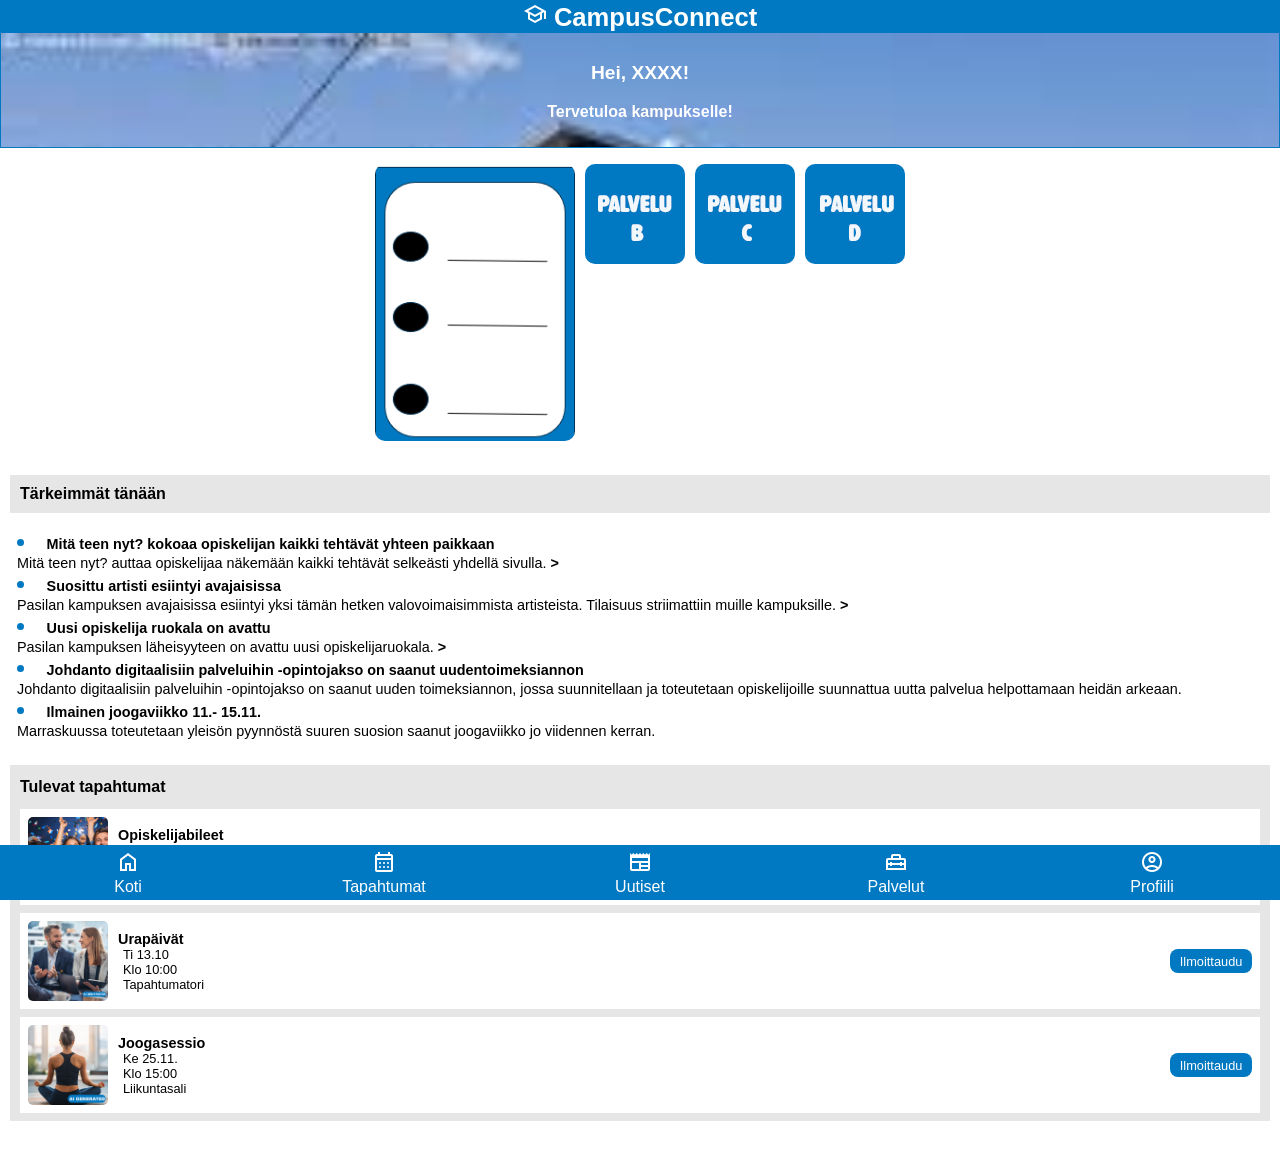
<file: index.html>
<!DOCTYPE html>
<html lang="fi">
<head>

<title>CampusConnect</title>

<meta charset="UTF-8">
<meta name="viewport" content="width=device-width, initial-scale=1.0">
<meta name="author" content="Elina">

<link rel="manifest" href="manifest.json">

<meta name="theme-color" content="#0079C2">

<link href="style.css"  rel="stylesheet" type="text/css">


<link
  rel="stylesheet"
  href="https://fonts.googleapis.com/css2?family=Material+Symbols+Outlined"
>



</head>
<body>

<header>    
  <h1><span class="material-symbols-outlined">school</span> CampusConnect</h1>
  <!-- ylätunnisteessa taustakuva ja tervetuloteksti -->
  <div class="welcome">
    <p class="hello">Hei, XXXX!</p>
    <p>Tervetuloa kampukselle!</p>
  </div>
</header>

<main>
  
  <!-- Pikapalvelut -->
  <!-- Liitä näihin kuvakkeet ja linkit. -->
  <section id="quick-services">    
    <a href="palvelut/mitäteen_nyt22.html" class="service-btn"><img src="palvelut/kuvat_palvelut/logomitäteennyt.png" alt="palveluA"></a>
    <a href="#" class="service-btn"><img src="palvelut/kuvat_palvelut/palvelu_B.png" alt="palveluB"></a>
    <a href="#" class="service-btn"><img src="palvelut/kuvat_palvelut/palvelu_C.png" alt="palveluC"></a>
    <a href="#" class="service-btn"><img src="palvelut/kuvat_palvelut/palvelu_D.png" alt="palvelu_D"></a>    
  </section>

  <!-- Dashboard: uutiset ja tapahtumat -->
  <section id="dashboard">
    <div id="news">
      <h2>Tärkeimmät tänään</h2>
      <ul>
        <!-- start-luokalla nostetaan uutiset etusivulle mobiilissa -->
        <li class="start">
  <a href="uutiset/uutinen.mitäteennyt2.html">
    <span>Mitä teen nyt? kokoaa opiskelijan kaikki tehtävät yhteen paikkaan</span><br>
    Mitä teen nyt? auttaa opiskelijaa näkemään kaikki tehtävät selkeästi yhdellä sivulla.
    <span>&gt;</span>
  </a>
</li>
        <li class="start"><a><span>Suosittu artisti esiintyi avajaisissa</span><br>
        Pasilan kampuksen avajaisissa esiintyi yksi tämän hetken valovoimaisimmista artisteista. Tilaisuus striimattiin muille kampuksille. <span>&gt;</span></a></li>
        <li><a href=""><span>Uusi opiskelija ruokala on avattu</span> <br>
        Pasilan kampuksen läheisyyteen on avattu uusi opiskelijaruokala. <span>&gt;</span></a>
        </li>
        <li><span>Johdanto digitaalisiin palveluihin -opintojakso on saanut uudentoimeksiannon</span><br>Johdanto digitaalisiin palveluihin -opintojakso on saanut uuden toimeksiannon, jossa suunnitellaan ja toteutetaan opiskelijoille suunnattua uutta palvelua helpottamaan heidän arkeaan.</li>
        <li><span>Ilmainen joogaviikko 11.- 15.11. </span><br>Marraskuussa toteutetaan yleisön pyynnöstä suuren suosion saanut joogaviikko jo viidennen kerran.</li>
      </ul>
    </div>

    <div id="events">
      <h2>Tulevat tapahtumat</h2>

      <!-- tapahtumakortit: kuva, otsikko, luettelossa tiedot, linkki ilmoittautumislomakkeeseen -->
      <div class="events-item">
        <img src="kuvat/juhlat_AI.png" alt="AI:illa tuotettu kuva juhlista">
        <div>
        <h3>Opiskelijabileet</h3>
          <ul><li>Pe 18.9.</li>
              <li>Klo 20:00</li>
              <li>Juhlatila</li>
              </ul>
       </div>
       <!-- lomakkeet eivät ole vielä käytössä, joten niihin ei ole linkkejä -->
        <a class="btn-event">Ilmoittaudu</a>
      </div>

      <div class="events-item">
      <img src="kuvat/ura_AI.png" alt="AI:illa tuotettu kuva kahden ihmisen tapaamisesta">
        <div>
        <h3>Urapäivät</h3>
          <ul><li>Ti 13.10</li>
              <li>Klo 10:00</li>
              <li> Tapahtumatori</li>
              </ul>
       </div>        
        <a class="btn-event">Ilmoittaudu</a>
      </div>

      <div class="events-item">  
        <img src="kuvat/jooga_AI.png" alt="AI:illa tuotettu kuva joogaavasta naisesta">
        <div>
        <h3>Joogasessio</h3>
          <ul><li>Ke 25.11.</li>
              <li>Klo 15:00</li>
              <li>Liikuntasali</li>
              </ul>
       </div>        
        <a class="btn-event">Ilmoittaudu</a>
      </div>
    
  </div>
  </section>

</main>
<footer>
  <!-- linkit portaalin eri osiin -->
 
   	 <a href="index.html">   <span class="material-symbols-outlined">home</span><br> Koti</a>    
    <a href=""><span class="material-symbols-outlined">calendar_month</span> <br>
  Tapahtumat</a>   
  <a href="uutiset.html"> <span class="material-symbols-outlined">newspaper</span><br>
  Uutiset</a>   
   <a href="palvelut.html"><span class="material-symbols-outlined">home_repair_service</span> <br>    Palvelut</a>    
    <a href=""><span class="material-symbols-outlined">account_circle</span><br>  Profiili</a>
    
</footer>

</body>
</html>
</file>
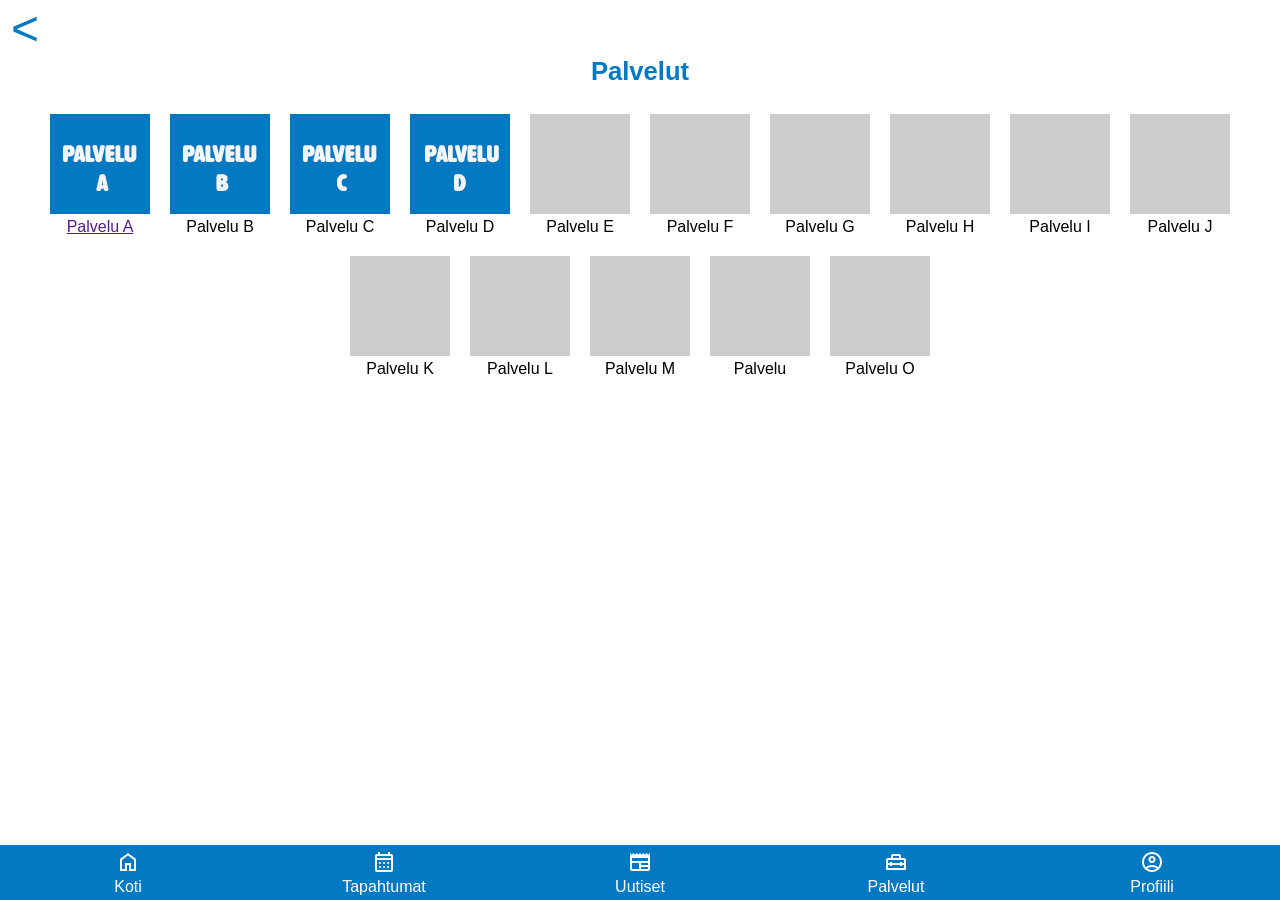
<file: palvelut.html>
<!DOCTYPE html>
<html lang="fi">

<head>

  <title>CampusConnect | Palvelut</title>

  <meta name="color-scheme" content="only light">

  <meta charset="UTF-8">
  <meta name="viewport" content="width=device-width, initial-scale=1.0">
  <meta name="author" content="Elina">

  <meta name="theme-color" content="#0079C2">
  
  <link href="style.css" rel="stylesheet" type="text/css">

 <link
  rel="stylesheet"
  href="https://fonts.googleapis.com/css2?family=Material+Symbols+Outlined"
>

  <style>
  /* palvelukuvakkeet ja nimet  rivittyvät näytön leveyden mukaan */ 

main {display: flex; flex-wrap: wrap; text-align: center; padding-bottom: 50px; justify-content: center}

main div {margin:10px}
  </style>


</head>

<body>


  <header class="sub_header">
    <a href="index.html">&lt;</a>
    <h1>Palvelut</h1>

  </header>


  <main>

<div>
<a href=""><img src="palvelut/kuvat_palvelut/palvelu_A.png" alt=""> <br>
Palvelu A</a></div>

<div> <img src="palvelut/kuvat_palvelut/palvelu_B.png" alt=""> <br>
Palvelu B</div>

<div> <img src="palvelut/kuvat_palvelut/palvelu_C.png" alt=""> <br>
Palvelu C</div>
<div> <img src="palvelut/kuvat_palvelut/palvelu_D.png" alt=""> <br>
Palvelu D</div>
<div> <img src="palvelut/kuvat_palvelut/palvelu.png" alt=""> <br>
Palvelu E</div>
<div> <img src="palvelut/kuvat_palvelut/palvelu.png" alt=""> <br>
Palvelu F</div>
<div> <img src="palvelut/kuvat_palvelut//palvelu.png" alt=""> <br>
Palvelu G</div>
<div> <img src="palvelut/kuvat_palvelut//palvelu.png" alt=""> <br>
Palvelu H</div>
<div> <img src="palvelut/kuvat_palvelut/palvelu.png" alt=""> <br>
Palvelu I</div>
<div> <img src="palvelut/kuvat_palvelut/palvelu.png" alt=""> <br>
Palvelu J</div>
<div> <img src="palvelut/kuvat_palvelut/palvelu.png" alt=""> <br>
Palvelu K</div>
<div> <img src="palvelut/kuvat_palvelut//palvelu.png" alt=""> <br>
Palvelu L</div>
<div> <img src="palvelut/kuvat_palvelut/palvelu.png" alt=""> <br>
Palvelu M</div>
<div> <img src="palvelut/kuvat_palvelut/palvelu.png" alt=""> <br>
Palvelu <Noscript></Noscript></div>
<div> <img src="palvelut/kuvat_palvelut/palvelu.png" alt=""> <br>
Palvelu O</div>

  </main>
  <footer>
  <!-- linkit portaalin eri osiin -->
 
   	 <a href="index.html">   <span class="material-symbols-outlined">home</span><br> Koti</a>    
    <a href=""><span class="material-symbols-outlined">calendar_month</span> <br>
  Tapahtumat</a>   
  <a href="uutiset.html"> <span class="material-symbols-outlined">newspaper</span><br>
  Uutiset</a>   
   <a href="palvelut.html"><span class="material-symbols-outlined">home_repair_service</span> <br>    Palvelut</a>    
    <a href=""><span class="material-symbols-outlined">account_circle</span><br>  Profiili</a>
    
</footer>

</body>

</html>
</file>
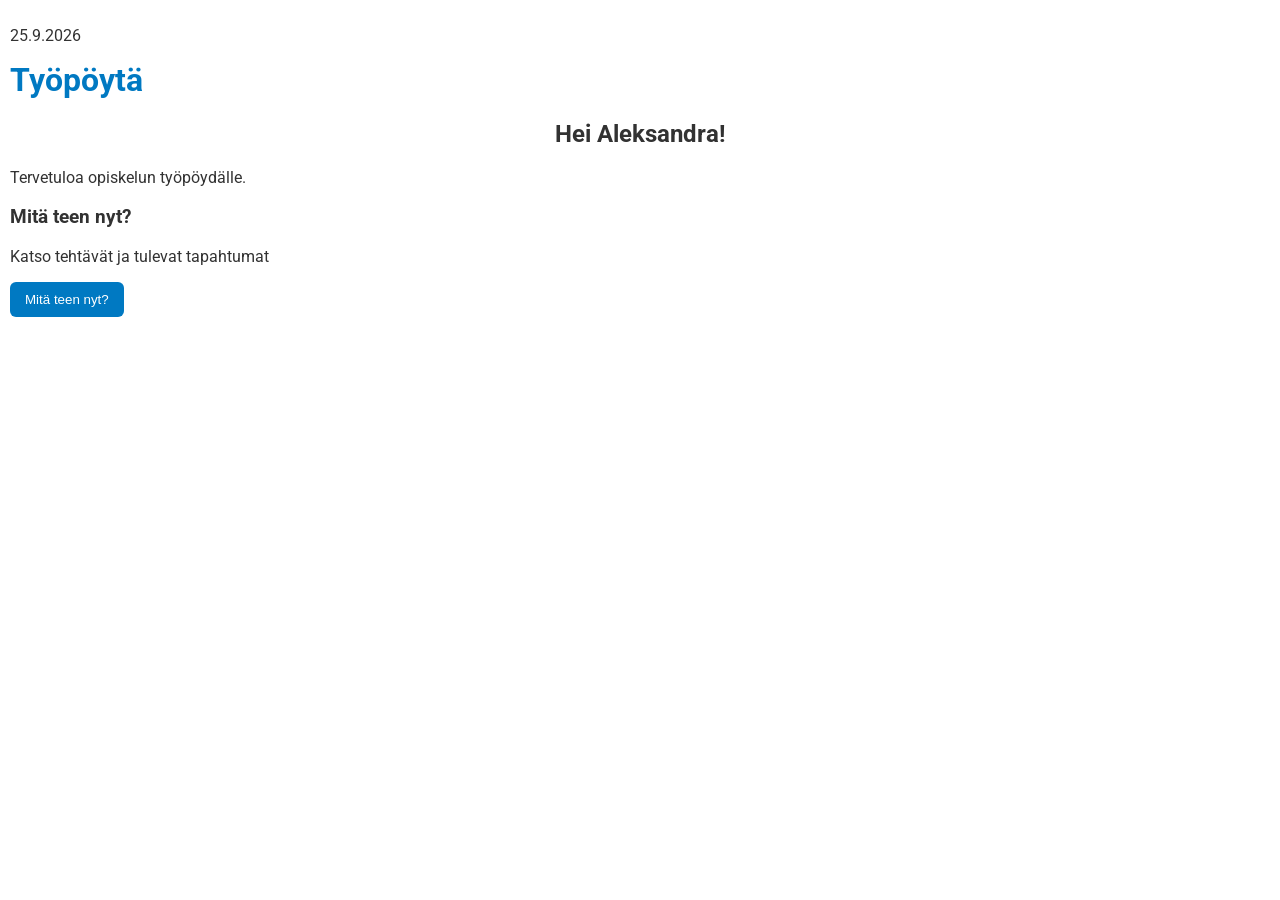
<file: palvelut/mitäteen_nyt22.html>
<!DOCTYPE html>
<html lang="fi">

<head>
  <title>Mitä teen nyt?</title>
  <meta charset="UTF-8">
  <meta name="viewport" content="width=device-width, initial-scale=1.0">

  <link rel="preconnect" href="https://fonts.googleapis.com">
  <link rel="preconnect" href="https://fonts.gstatic.com" crossorigin>
  <link href="https://fonts.googleapis.com/css2?family=Roboto:wght@400;500;700&display=swap" rel="stylesheet">

  <link href="mitäteennytstyle.css" rel="stylesheet" type="text/css">
</head>

<body>

  <!-- ETUSIVU -->
  <main id="etusivu">

    <p>25.9.2026</p>

    <h1>Työpöytä</h1>
    
    <h2>Hei Aleksandra!</h2>

    <p>Tervetuloa opiskelun työpöydälle.</p>

    <div class="task-box">
      <h3>Mitä teen nyt?</h3>
      <p>Katso tehtävät ja tulevat tapahtumat</p>
      <button onclick="naytaMitaTeen()">Mitä teen nyt?</button>
    </div>

  </main>


  <!-- MITÄ TEEN NYT -->
  <section id="mitaTeen" style="display:none;">

    <button onclick="naytaEtusivu()">← Takaisin</button>

    <h2>Mitä teen nyt?</h2>
    <img src="kuvat_palvelut/logomitäteennyt.png" alt="Mitä teen nyt? -logo" width="150">

    <p>
    Sinulla on tänään <strong class="blue-text">1 suositeltu tehtävä</strong>
    ja <strong class="red-text">2 lähestyvää määräaikaa</strong>.
    Tässä on päiväsi selkeä suunnitelma.
</p>


    <h2>Kiireelliset tehtävät</h2>

    <div class="task-box">
      <h3>Projektityö</h3>
      <p>Kurssi: Projektinhallinta</p>
      <p>Palautus 10.10.</p>
      <button onclick="naytaTehtava()">Aloita tehtävän tekeminen</button>
    </div>

    <div class="task-box">
      <h3>Raportti</h3>
      <p>Palautus 12.10.</p>
    </div>

    <h2>Tulevat tehtävät</h2>

    <div class="task-box">
      <h3>Esitys</h3>
      <p>Palautus 20.10.</p>
    </div>

    <div class="task-box">
      <h3>Oppimistehtävä</h3>
      <p>Ei määräaikaa</p>
    </div>

    <h2>Tulevat tapahtumat</h2>

    <div class="task-box">
      <h3>Etätunti</h3>
      <p>8.10. klo 10.00–12.00</p>
    </div>

</section>


  <!-- TEHTÄVÄ -->
  <section id="tehtava" style="display:none;">

    <button onclick="naytaMitaTeen()">← Takaisin</button>

    <h1>Projektityö</h1>


<p class="important"><strong>Palautus lähestyy!</strong> Palauta tehtävä 10.10.</p>

    <div class="task-box">
      <h2>Projektinhallinta</h2>
      <p><strong>Palautus:</strong> 10.10.</p>

      <p>
        Tässä tehtävässä suunnittelet projektin ja kuvaat,
        miten projekti toteutetaan.
      </p>

      <h3>Tehtävän ohje</h3>

      <p>
        Laadi projektisuunnitelma ja palauta se Moodleen
        määräaikaan mennessä.
      </p>
    </div>

  </section>


  <script>

    function naytaMitaTeen() {
      document.getElementById("etusivu").style.display = "none";
      document.getElementById("mitaTeen").style.display = "block";
      document.getElementById("tehtava").style.display = "none";
    }

    function naytaTehtava() {
      document.getElementById("etusivu").style.display = "none";
      document.getElementById("mitaTeen").style.display = "none";
      document.getElementById("tehtava").style.display = "block";
    }

    function naytaEtusivu() {
      document.getElementById("etusivu").style.display = "block";
      document.getElementById("mitaTeen").style.display = "none";
      document.getElementById("tehtava").style.display = "none";
    }

  </script>

</body>

</html>
</file>
<file: style.css>
/* -------------------
     CSS-muuttujat
  ------------------- */
  
:root {

color-scheme: light; 

--color-primary:rgb(0,121,194);   /*HH Blue */
--color-secondary:rgb(202,213,16);  /* HH APPLE GREEN */
--color-accent:rgb(223,0,110);      /* HH PINK */
--color-background:rgb(255,255,255);/* valkoinen */
--color-surface:rgb(230,230,230);   /* harmaa*/
--color-text:rgb(0,0,0); /* musta */
--color-text-secondary:rgb(255,255,255); /*valkoinen*/

--color-background-secondary:var(--color-primary);
--color-accent-secondary:var(--color-accent);
--color-border	: var(--color-primary);

 --font-body: "Roboto", sans-serif;   
 --font-heading : "Roboto", sans-serif; 
 --border-radius: 8px;
}


  /* -------------------
     Yleiset tyylit
  ------------------- */
  body {
    margin: 0;
    font-family: var(--font-body);
    background-color: var(--color-background);
    color: var(--color-text);
    
  }
 
  header {
    background-color: var(--color-background-secondary);
    color: var(--color-text-secondary);
    padding:1px;
    text-align: center;
    font-family: var(--font-heading);
     }


header  a {font-size: 3em;
           color:var(--color-primary);
          text-decoration: none;
          margin-left:10px}

.hello {font-size: 1.2em;}
.welcome {background-image: url(kuvat/koulu.jpg);
background-repeat: no-repeat;
background-size: cover;
padding: 10px;
font-weight: bold;}

h1 {margin:1px 0px; font-size: 1.6rem;}

h3 {margin-bottom:0px}

h2 {font-size: 1.2rem;}

main {padding: 1em 10px 40px 10px}



footer {background-color: var(--color-background-secondary);
  height: 50px;
  width: 100%;
position:fixed;
bottom:0px;
text-align: center;
display: flex;
  padding:5px 0px 0px  0px; 
  color:var(--color-text-secondary);
& a {flex:1; text-decoration: none; color:var(--color-text-secondary)}
}

  /* -------------------
     Pikapalvelut
  ------------------- */
  #quick-services {
    display: flex;
    justify-content:center;
   gap: 10px;
    margin-bottom: 1rem;
  }

  .service-btn img {width: 100%;
    max-width: 200px;
    border-radius: 10px;
   
  }

  /* -------------------
     Kampusuutiset ja tapahtumat
  ------------------- */
 
  #dashboard {
    display: flex;
    flex-direction: column;
    gap: 1rem;
  }
 
  #news {
      & h2 {font-size:1em;background-color: var(--color-surface);
      padding:10px }         
      & a {color:var(--color-text);
           text-decoration: none;}
       & ul { background-color: var(--color-background);       
        padding:0px 0px 5px; margin-bottom: 5px; margin-left:2px;}
       & li::marker {color:var(--color-primary); font-size:1.5em}
           & .start {display:list-item} 
      & li {font-size: 0.9em;
            display: none;
            list-style-position: inside;
            padding-left: 5px;}
      & li span {font-weight: 700;}
        & a {color:var(--color-text);
           text-decoration: none;}
        }
        
#events {background-color: var(--color-surface);    
    padding-left: 10px;
    padding-right: 10px;
   & h2 {font-size:1em;}
   & h3 {font-size: 0.9em;}
   & li {font-size: 0.8em;}}

  .events-item {
    margin-bottom: 0.5rem;
    padding: 0.5rem;
    background-color: var(--color-background);
    display: flex;
    gap:10px;
    align-items: center;

    & img {width: 80px; height: 80px; border-radius:5px}
    & h3 {margin: 0 auto}
    & ul {margin: 0; list-style-type: none;
       padding-left:5px}
    & button {height: 2em;}
    & div {flex:1}}  

.events:last-child {  
  padding-bottom:50px    
  }

  .btn-event {
    background-color: var(--color-background-secondary);
    color:var(--color-text-secondary);
    border: none;
    padding: 0.3rem 0.6rem;
    border-radius: var(--border-radius);
    cursor: pointer;
    font-size: 0.8rem;
  }

/* -------------------
alisivujen headerit 
-----------------------*/
.sub_header { background-color: var(--color-background);
       text-align: left;
   & h1 {color:var(--color-primary); text-align: center;}
    & a {font-size: 3em;
           color:var(--color-primary);
          text-decoration: none;
          margin-left:10px}
    }

 
  /* -------------------
     Responsiivisuus 
  ------------------- */
  @media (min-width: 600px) {
    .dashboard {
      flex-direction: row;
      gap: 1rem;
    }
    .news {
      flex: 1;
    }

  #news li {display: list-item;}
    .events {
      flex: 1;
    }
  }
</file>
<file: palvelut/mitäteennytstyle.css>
:root {
--color-primary:rgb(0,121,194);   /*HH Blue */
--color-background:rgb(255,255,255);/* valkoinen */
--color-surface:rgb(245,245,245);   /* vaalea harmaa*/
--color-text:rgb(50,50,50); /* tumma harmaa */
--color-text-secondary:rgb(255,255,255); /*valkoinen*/
  }

body {
    margin:0;
    color:var(--color-text);
    background-color:var(--color-background);
    font-family: 'Roboto',sans-serif;
  }

header  a {
    font-size: 3em;
    color:var(--color-primary);
    text-decoration: none;
    margin-left:10px
  }

main {padding:10px 10px 40px 10px;}

h1 {color:var(--color-primary);
    margin-top:0px}

h1 img {
    width: 50px; 
    vertical-align: middle;
  }

h2 {
    text-align:center
  }

.coloraccent {color:var(--color-primary)}

.quote {
    border-left:var(--color-primary) solid 5px;
    padding-left: 20px;
    padding-top:5px;
    padding-bottom:5px}

.cafe {
    width: 100%; 
    max-width:300px; 
    display:block; 
    margin:auto; 
    border-radius:10px
  }

  button {
    background-color: var(--color-primary);
    color: white;
    border: none;
    padding: 10px 15px;
    border-radius: 6px;
}

.important {
    background-color: #ffd6e5;
    padding: 10px;
    border-radius: 6px;
}

.blue-text {
    color: #0079C2;
}

.red-text {
    color: #d00000;
}
</file>
